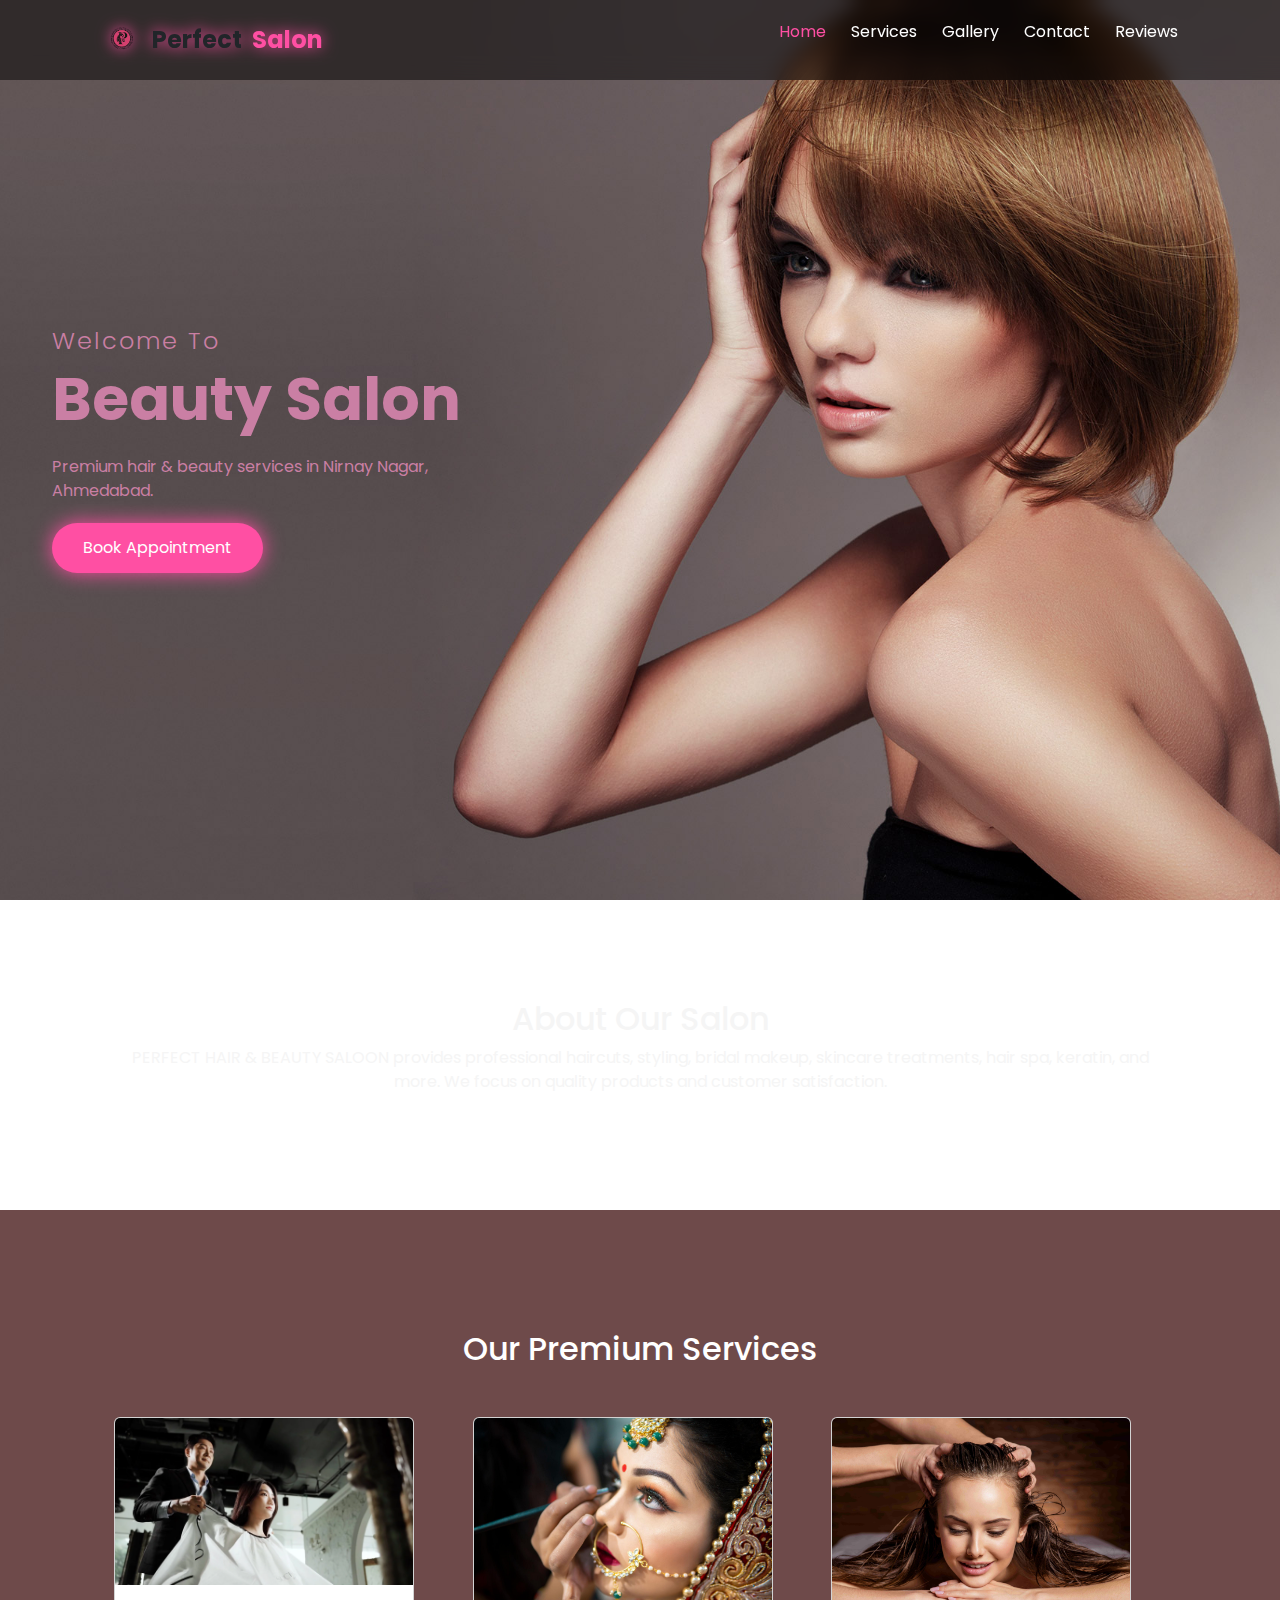
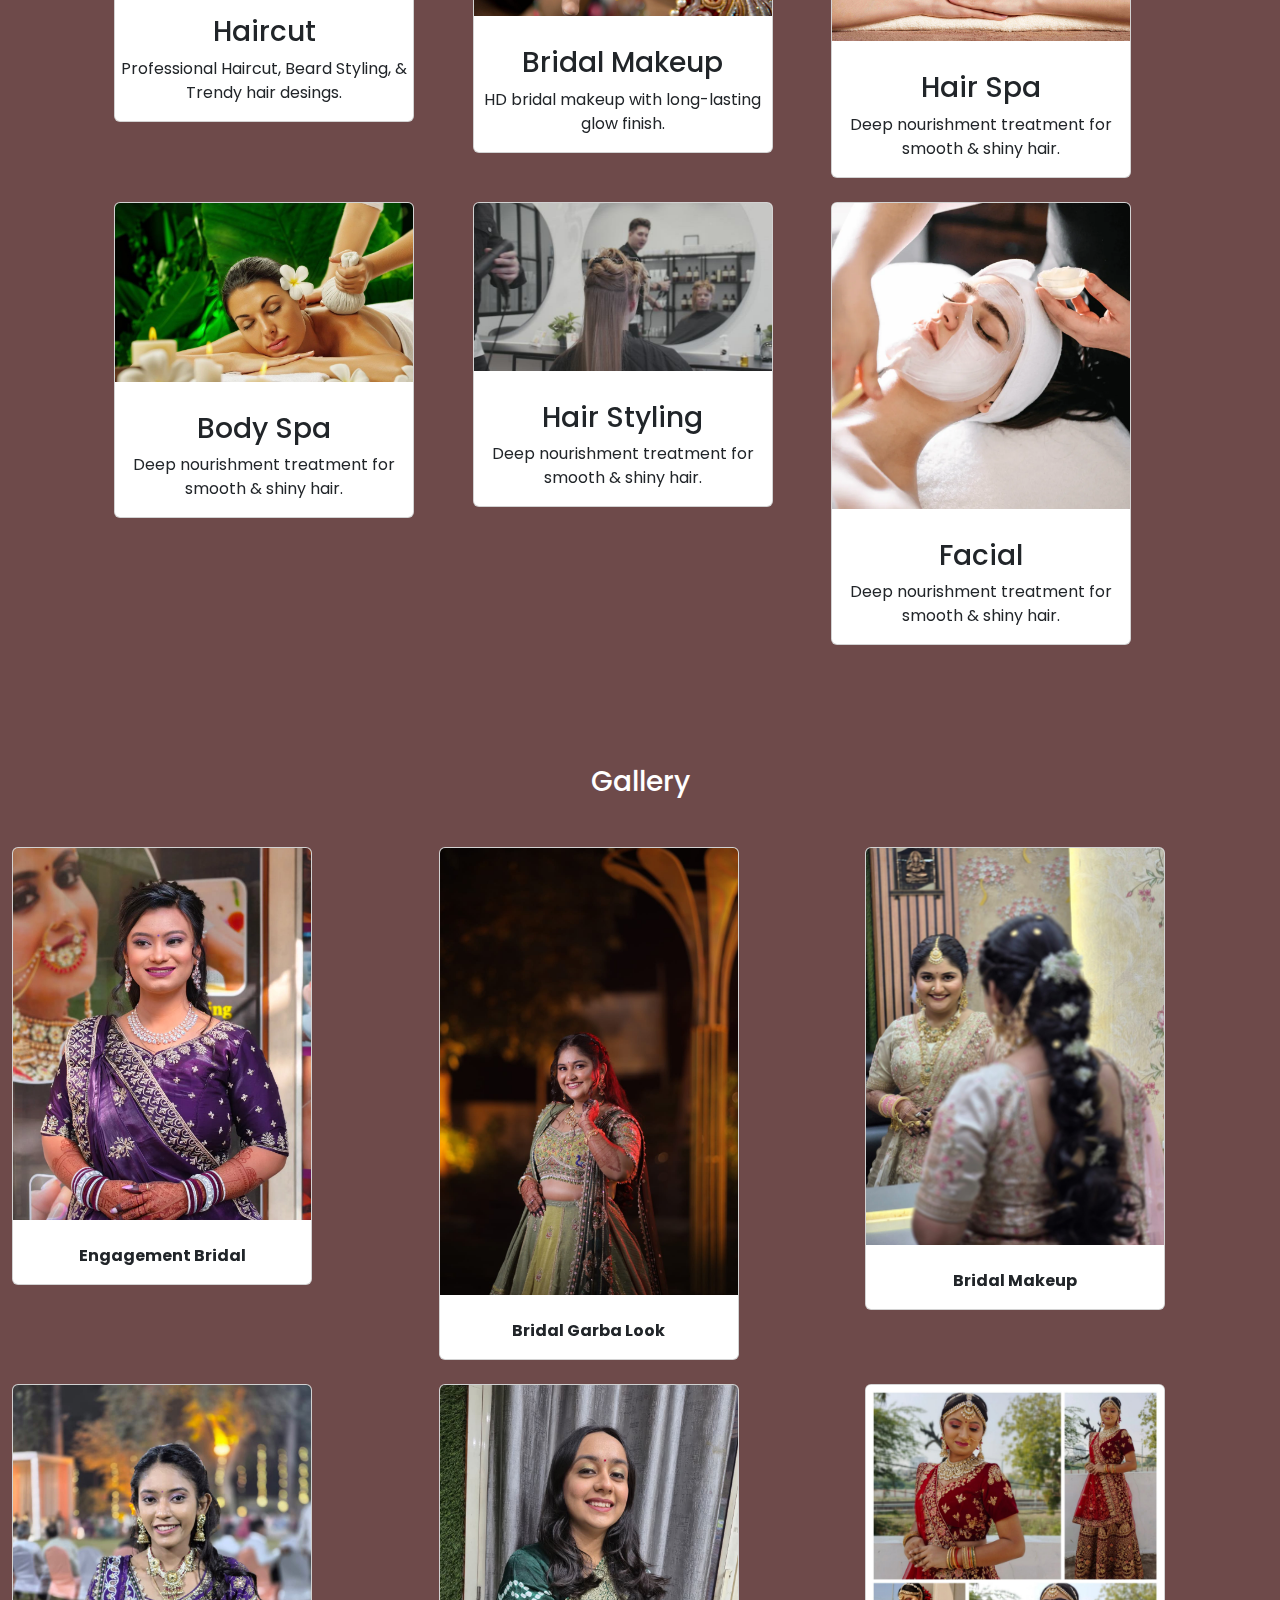
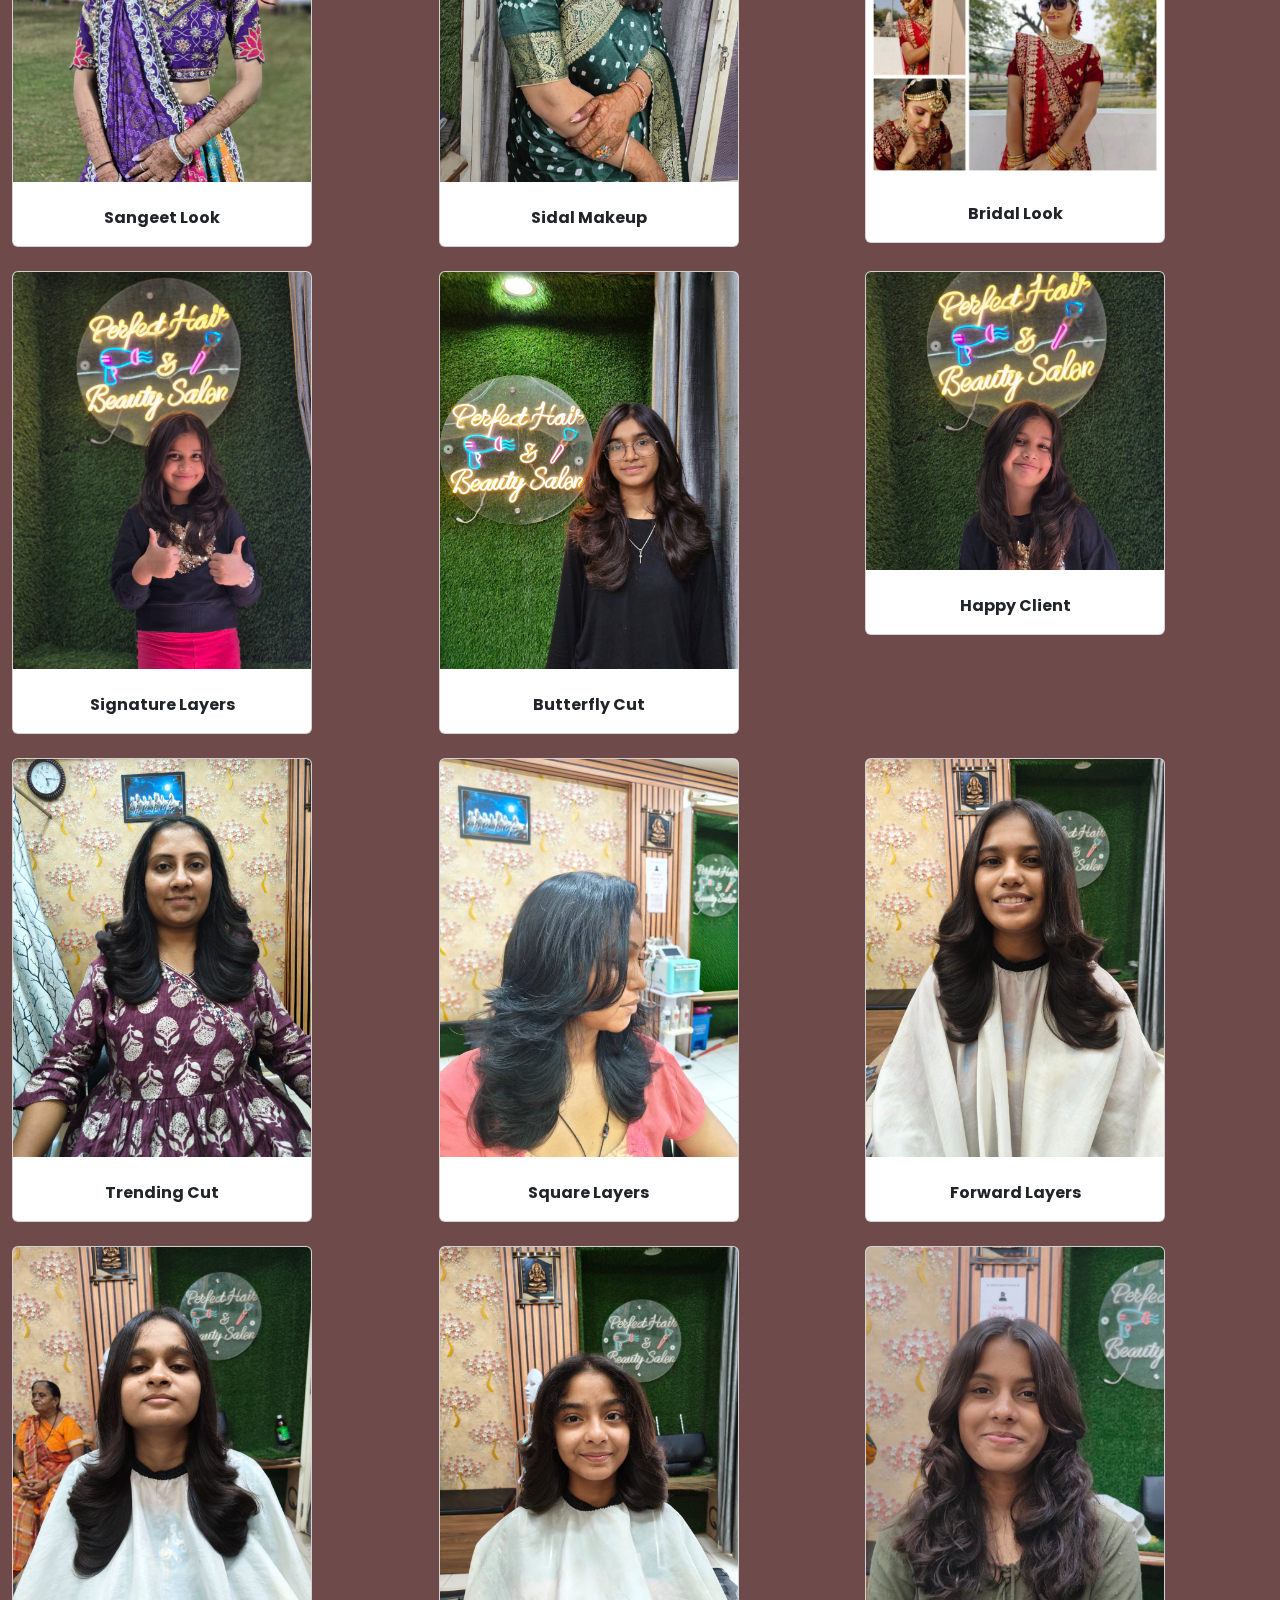
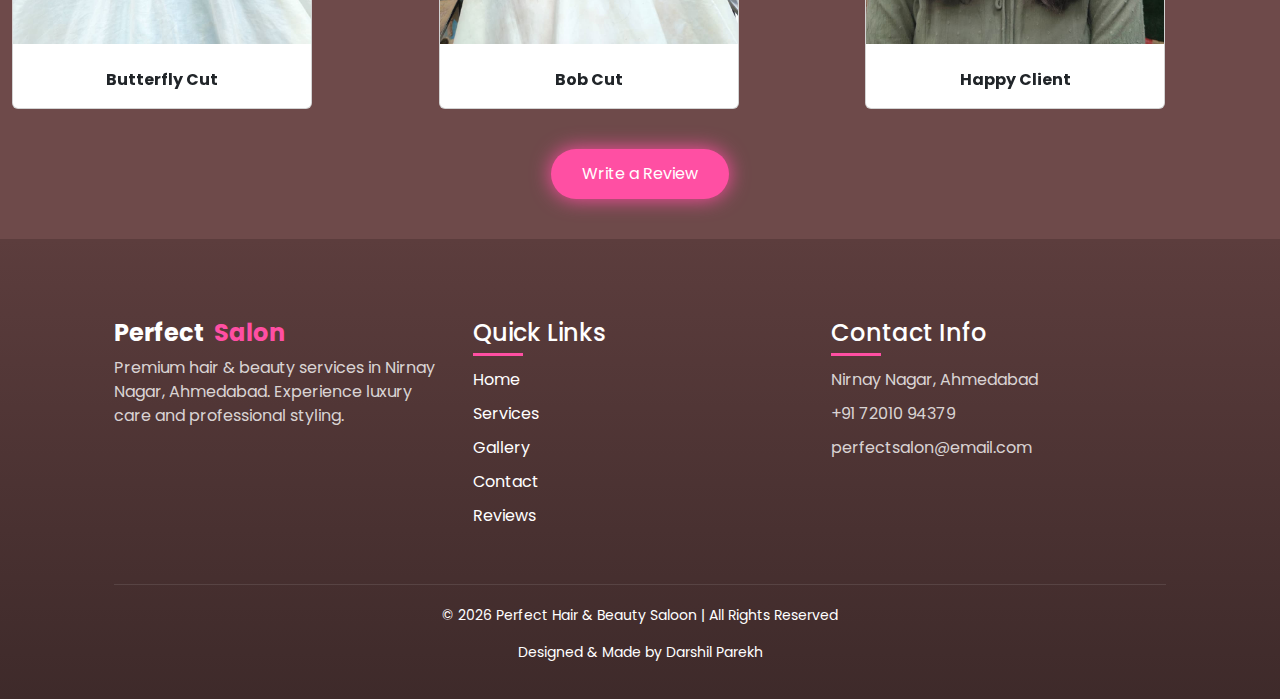
<file: index.html>
<!DOCTYPE html>
<html lang="en">

<head>
    <meta charset="UTF-8">
    <meta name="viewport" content="width=device-width, initial-scale=1.0">
    <title>Perfect Hair & Beauty Saloon</title>
    <link rel="stylesheet" href="style.css">
    <link href="https://fonts.googleapis.com/css2?family=Poppins:wght@300;400;600;700&display=swap" rel="stylesheet">
    <link href="https://cdn.jsdelivr.net/npm/bootstrap@5.3.3/dist/css/bootstrap.min.css" rel="stylesheet">
    <link rel="icon" type="image/png" href="images/logo2.png">
    <link href="appointment.html" rel="html">
    <link rel="stylesheet" href="https://cdnjs.cloudflare.com/ajax/libs/animate.css/4.1.1/animate.min.css"/>

</head>

<body>

    <header>
        <div class="logo">
            <img src="images/logo2.png" alt="Salon Logo">
            Perfect <span style="color:#ff4fa3;">Salon</span>
        </div>
        <nav>
            <ul>
                <li><a href="#home" class="active">Home</a></li>
                <li><a href="#services">Services</a></li>
                <li><a href="#gallery">Gallery</a></li>
                <li><a href="#contact">Contact</a></li>
                <li><a href="https://www.google.com/search?sca_esv=9be7d525e6d02ceb&sxsrf=ANbL-n5qIEbIbnt1b3
                    EoVIGYYv9tZZoGeg:1771160007547&si=AL3DRZEsmMGCryMMFSHJ3StBhOdZ2-6yYkXd_doETEE1OR-qOfKtyEgkh68wNf
                    q2A2ly3_b0ijB7l_KOvwXRqFgWTG2o_efVmvb3p51vqiYyGkg1gOJSVxn3GX8x-3BBYYmtYTLDpnKGo7gv_1AeHFyb6Syjicuuk
                    Q%3D%3D&q=PERFECT+HAIR+%26+BEAUTY+SALOON+Revi
                    ews&sa=X&ved=2ahUKEwiah9yYxduSAx
                    V-hq8BHcApLyYQ0bkNegQIHhAF&biw=1366&bih=633&dpr=1">Reviews</a></li>
            </ul>
        </nav>
    </header>

    <div class="main-container">
        <section id="home" class="hero main-container">
            <div class="container-fluid  ">
                <div class="row">
                    <div class="col-12">
                        <div class="hero-content animate__animated animate__bounceInDown ">
                            <h4>Welcome To</h4>
                            <h1>Beauty Salon</h1>
                            <p>Premium hair & beauty services in Nirnay Nagar, Ahmedabad.</p>
                            <a href="appointment.html" class="btn" style="background: #ff4fa3; ">Book Appointment</a>
                        </div>
                    </div>
                </div>
            </div>
        </section>
    </div>


    <section class="about">
        <div class="container-fluid">
            <div class="row">
                <div class="col">
                    <div class="animate__animated animate__bounceInRight animate__delay-2s">
                        <h2>About Our Salon</h2>
                    <p>
                        PERFECT HAIR & BEAUTY SALOON provides professional haircuts, styling,
                        bridal makeup, skincare treatments, hair spa, keratin, and more.
                        We focus on quality products and customer satisfaction.
                    </p>
                    </div>
                </div>
            </div>
        </div>
    </section>
    <section id="services" class="services">
        <div class="container-fluid">
            <h2 class="mb-5 text-white animate__animated animate__bounceInLeft animate__delay-3s">Our Premium Services</h2>
            <div class="row">
                <div class="col-lg-4 col-md-6 col-12">
                    <div class="card">
                        <img src="images/Haircut.webp">
                        <h3>Haircut</h3>
                        <p>Professional Haircut, Beard Styling, & Trendy hair desings. </p>
                    </div>
                </div>
                <div class="col-lg-4 col-md-6 col-12">
                    <div class="card">
                        <img src="images/bridal.jpg">
                        <h3>Bridal Makeup</h3>
                        <p>HD bridal makeup with long-lasting glow finish.</p>
                    </div>
                </div>
                <div class="col-lg-4 col-md-6 col-12">
                    <div class="card">
                        <img src="images/Hairspa.jpg">
                        <h3>Hair Spa</h3>
                        <p>Deep nourishment treatment for smooth & shiny hair.</p>
                    </div>
                </div>
            </div>
            <div class="row mt-4">
                <div class="col-lg-4 col-md-6 col-12">
                    <div class="card">
                        <img src="images/body spa.png">
                        <h3>Body Spa </h3>
                        <p>Deep nourishment treatment for smooth & shiny hair.</p>
                    </div>
                </div>
                <div class="col-lg-4 col-md-6 col-12">
                    <div class="card">
                        <img src="images/styling.jpg">
                        <h3>Hair Styling</h3>
                        <p>Deep nourishment treatment for smooth & shiny hair.</p>
                    </div>
                </div>
                <div class="col-lg-4 col-md-6 col-12">
                    <div class="card">
                        <img src="images/facial.webp">
                        <h3>Facial</h3>
                        <p>Deep nourishment treatment for smooth & shiny hair.</p>
                    </div>
                </div>
            </div>
        </div>
    </section>


    
    <section id="gallery" class="gallery">
        <h3 class="text-center text-white mb-5 animate__animated animate__bounceInDown animate__delay-4s">Gallery</h3>
        <div class="container-fluid">
            <div class="row mt-4">
                <div class="col-lg-4 col-md-6 col-12">
                    <div class="card">
                        <img src="images/174898.jpg">
                        <p class="text-center mt-4"><b>Engagement Bridal</b></p>
                    </div>
                </div>
                <div class="col-lg-4 col-md-6 col-12">
                    <div class="card">
                        <img src="images/Birdal garba.jpeg">
                        <p class="text-center mt-4"><b>Bridal Garba Look</b></p>
                    </div>
                </div>
                <div class="col-lg-4 col-md-6 col-12">
                    <div class="card">
                        <img src="images/Bridal makeup.jpeg">
                        <p class="text-center mt-4"><b>Bridal Makeup</b></p>
                    </div>
                </div>
            </div>
            <div class="row mt-4">
                <div class="col-lg-4 col-md-6 col-12">
                    <div class="card">
                        <img src="images/Sidal makeup (2).jpeg">
                        <p class="text-center mt-4"><b>Sangeet Look</b></p>
                    </div>
                </div>
                <div class="col-lg-4 col-md-6 col-12">
                    <div class="card">
                        <img src="images/Sidal Makeup.jpeg">
                        <p class="text-center mt-4"><b>Sidal Makeup </b></p>
                    </div>
                </div>
                <div class="col-lg-4 col-md-6 col-12">
                    <div class="card">
                        <img src="images/avani.jpg">
                        <p class="text-center mt-4"><b>Bridal Look</b></p>
                    </div>
                </div>
            </div>
            <div class="row mt-4">
                <div class="col-lg-4 col-md-6 col-12">
                    <div class="card">
                        <img src="images/Signature Layers.jpeg">
                        <p class="text-center mt-4"><b>Signature Layers</b></p>
                    </div>
                </div>
                <div class="col-lg-4 col-md-6 col-12">
                    <div class="card">
                        <img src="images/haircut1.jpeg">
                        <p class="text-center mt-4"><b>Butterfly Cut</b></p>
                    </div>
                </div>
                <div class="col-lg-4 col-md-6 col-12">
                    <div class="card">
                        <img src="images/haircut3.jpeg">
                        <p class="text-center mt-4"><b>Happy Client</b></p>
                    </div>
                </div>
            </div>
            <div class="row mt-4">
                <div class="col-lg-4 col-md-6 col-12">
                    <div class="card">
                        <img src="images/haircut2.jpeg">
                        <p class="text-center mt-4"><b>Trending Cut</b></p>
                    </div>
                </div>
                <div class="col-lg-4 col-md-6 col-12">
                    <div class="card">
                        <img src="images/haircut4.jpeg">
                        <p class="text-center mt-4"><b>Square Layers</b></p>
                    </div>
                </div>
                <div class="col-lg-4 col-md-6 col-12">
                    <div class="card">
                        <img src="images/haircut5.jpeg">
                        <p class="text-center mt-4"><b>Forward Layers</b></p>
                    </div>
                </div>
            </div>
            <div class="row mt-4">
                <div class="col-lg-4 col-md-6 col-12">
                    <div class="card">
                        <img src="images/haircut6.jpeg">
                        <p class="text-center mt-4"><b>Butterfly Cut</b></p>
                    </div>
                </div>
                <div class="col-lg-4 col-md-6 col-12">
                    <div class="card">
                        <img src="images/haircut7.jpeg">
                        <p class="text-center mt-4"><b>Bob Cut</b></p>
                    </div>
                </div>
                <div class="col-lg-4 col-md-6 col-12">
                    <div class="card">
                        <img src="images/haircut8.jpeg">
                        <p class="text-center mt-4"><b>Happy Client</b></p>
                    </div>
                </div>
            </div>

        </div>
    </section>
    <section id="reviews" class="reviews">
        <div class="container-fluid animate__animated animate__bounceInRight animate__delay-2s">
            <div class="row">
                <div class="col-12 text-center">
                    <a href="https://www.google.com/search?sca_esv=9be7d525e6d02ceb&sxsrf=ANbL-n6o52k5KvNn3efEpJbczAK_Y7oQuA:1771160004084&si=
                    AL3DRZEsmMGCryMMFSHJ3StBhOdZ2-6yYkXd_doETEE1OR-qOfKtyEgkh68wNfq2A2ly3_b0ijB7l_KOvwXRqFgWTG2
                    o_efVmvb3p51vqiYyGkg1gOJSVxn3GX8x-3BBYYmtYTLDpnKGo7gv_1AeHFyb6SyjicuukQ%3D%3D&q=PERFECT+HAIR+
                    %26+BEAUTY+SALOON+Reviews&sa=X&ved=2ahUKEwiQ2oiXxduSAxXDnK8BHVANPDgQ0bkNegQIHxAF&biw=1366&bih=633
                    &dpr=1" class="btn" style="background: #ff4fa3; ">Write a Review</a>
                </div>
            </div>
        </div>
    </section>
    <footer id="contact" class="footer">
    <div class="container-fluid">
        <div class="row">

            <!-- Column 1 -->
            <div class="col-md-4 footer-col">
                <h3 class="footer-logo">Perfect <span>Salon</span></h3>
                <p>
                    Premium hair & beauty services in Nirnay Nagar, Ahmedabad.
                    Experience luxury care and professional styling.
                </p>
            </div>

            <!-- Column 2 -->
            <div class="col-md-4 footer-col">
                <h4>Quick Links</h4>
                <ul>
                    <li><a href="#home">Home</a></li>
                    <li><a href="#services">Services</a></li>
                    <li><a href="#gallery">Gallery</a></li>
                    <li><a href="#contact">Contact</a></li>
                    <li><a href="https://www.google.com/search?sca_esv=9be7d525e6d02ceb&sxsrf=ANbL-n6o52k5KvNn3efEpJbczAK_Y7oQuA:1771160004084&si=AL3DRZEsmMGCryMMFSHJ3StBhOdZ2-6yYkXd_doETEE1OR-qOfKtyEgkh68wNfq2A2ly3_b0ijB7l_KOvwXRqFgWTG2o_efVmvb3p51vqiYyGkg1gOJSVxn3GX8x-3BBYYmtYTLDpnKGo7gv_1AeHFyb6SyjicuukQ%3D%3D&q=PERFECT+HAIR+%26+BEAUTY+SALOON+Reviews&sa=X&ved=2ahUKEwiQ2oiXxduSAxXDnK8BHVANPDgQ0bkNegQIHxAF&biw=1366&bih=633&dpr=1">Reviews</a></li>
                </ul>
            </div>

            <!-- Column 3 -->
            <div class="col-md-4 footer-col">
                <h4>Contact Info</h4>
                <p>Nirnay Nagar, Ahmedabad</p>
                <p>+91 72010 94379</p>
                <p>perfectsalon@email.com</p>
            </div>

        </div>

        <div class="footer-bottom">
            <p>© 2026 Perfect Hair & Beauty Saloon | All Rights Reserved</p>
            <P>Designed & Made by Darshil Parekh </P>
        </div>
    </div>
</footer>


</body>

</html>
</file>
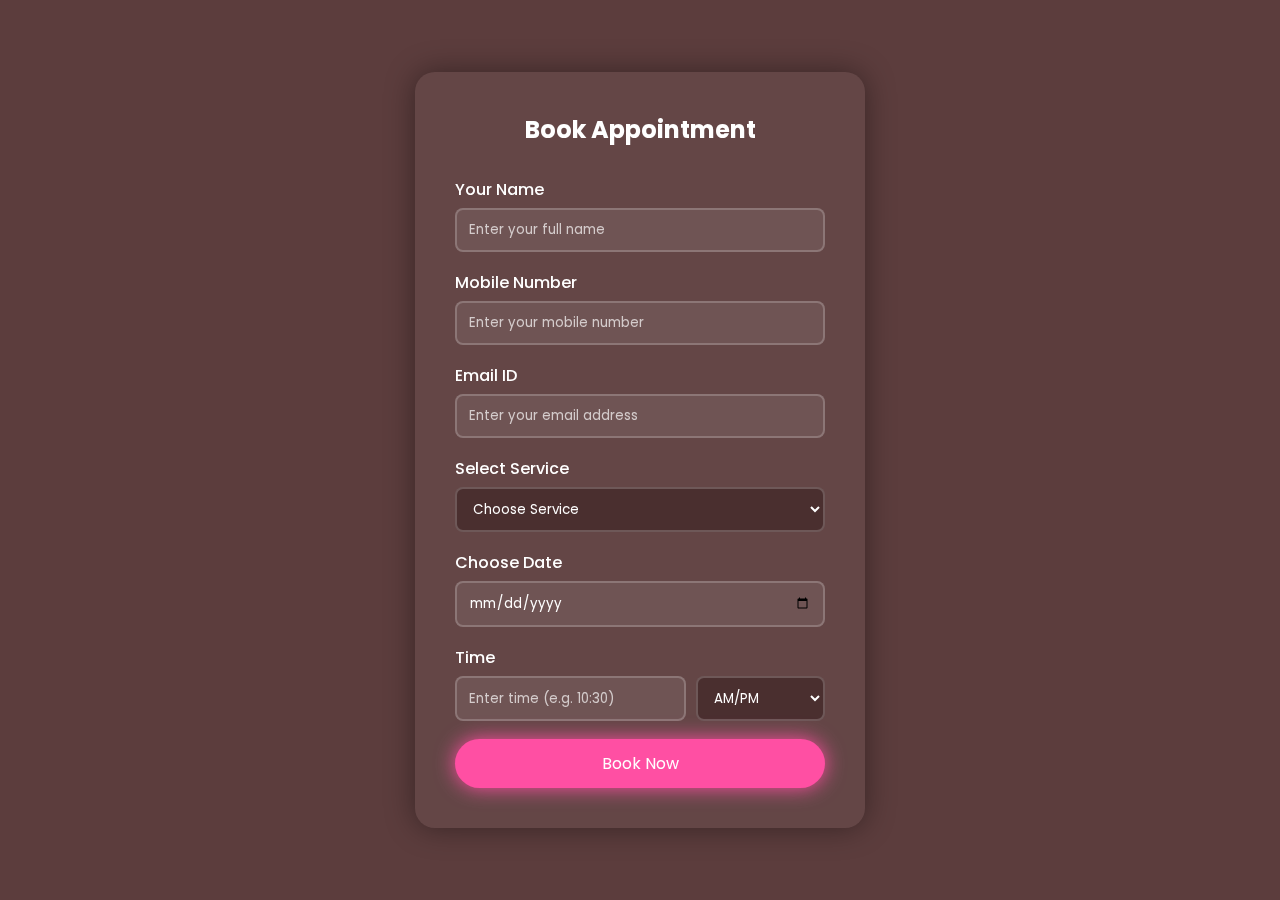
<file: appointment.html>
<!DOCTYPE html>
<html lang="en">
<head>
    <meta charset="UTF-8">
    <title>Book Appointment | Perfect Salon</title>
    <meta name="viewport" content="width=device-width, initial-scale=1.0">

    <!-- Google Font -->
    <link href="https://fonts.googleapis.com/css2?family=Poppins:wght@300;400;600;700&display=swap" rel="stylesheet">

   
</head>

<body>

<div class="form-container">
    <h2>Book Appointment</h2>

    <form>

        <div class="form-group">
            <label>Your Name</label>
            <input type="text" placeholder="Enter your full name" required>
        </div>

        <div class="form-group">
            <label>Mobile Number</label>
            <input type="tel" placeholder="Enter your mobile number" required>
        </div>

        <div class="form-group">
            <label>Email ID</label>
            <input type="email" placeholder="Enter your email address" required>
        </div>

        <div class="form-group">
            <label>Select Service</label>
            <select required>
                <option value="">Choose Service</option>
                <option>Haircut</option>
                <option>Bridal Makeup</option>
                <option>Hair Spa</option>
                <option>Facial</option>
                <option>Body Spa</option>
            </select>
        </div>

        <div class="form-group">
            <label>Choose Date</label>
            <input type="date" required>
        </div>

        <div class="form-group">
            <label>Time</label>
            <div class="time-row">
                <input type="text" placeholder="Enter time (e.g. 10:30)" required>
                <select required>
                    <option value="">AM/PM</option>
                    <option>AM</option>
                    <option>PM</option>
                </select>
            </div>
        </div>

        <button type="submit" class="submit-btn">Book Now</button>

    </form>
</div>
 <style>
        *{
            margin:0;
            padding:0;
            box-sizing:border-box;
            font-family:'Poppins',sans-serif;
        }

        body{
            background:#5c3d3d;
            display:flex;
            justify-content:center;
            align-items:center;
            min-height:100vh;
            padding:40px 15px;
        }

        .form-container{
            background:rgba(255,255,255,0.05);
            backdrop-filter:blur(15px);
            padding:40px;
            border-radius:20px;
            width:100%;
            max-width:450px;
            box-shadow:0 0 30px rgba(0,0,0,0.4);
            color:white;
        }

        .form-container h2{
            text-align:center;
            margin-bottom:30px;
            font-weight:700;
        }

        .form-group{
            margin-bottom:18px;
        }

        .form-group label{
            display:block;
            margin-bottom:6px;
            font-weight:500;
        }

        .form-group input,
        .form-group select{
            width:100%;
            padding:10px 12px;
            border-radius:8px;
            border:2px solid rgba(255,255,255,0.2);
            outline:none;
            background:rgba(255,255,255,0.08);
            color:white;
            transition:0.3s ease;
        }

        .form-group input::placeholder{
            color:rgba(255,255,255,0.7);
        }

        .form-group select{
            background-color:#4a2f2f;
            color:white;
        }

        .form-group select option{
            background:#4a2f2f;
            color:white;
        }

        .form-group input:focus,
        .form-group select:focus{
            border:2px solid #ff4fa3;
            box-shadow:0 0 15px #ff4fa3;
            background:rgba(255,255,255,0.15);
        }

        /* Time row layout */
        .time-row{
            display:flex;
            gap:10px;
        }

        .time-row input{
            flex:2;
        }

        .time-row select{
            flex:1;
        }
        .submit-btn{
            width:100%;
            padding:12px;
            border:none;
            border-radius:30px;
            background:#ff4fa3;
            color:white;
            font-size:16px;
            cursor:pointer;
            transition:0.4s;
            box-shadow:0 0 20px #ff4fa3;
        }

        .submit-btn:hover{
            transform:scale(1.05);
            box-shadow:0 0 30px #ff4fa3;
        }
        @media(max-width:480px){
            .form-container{
                padding:30px 20px;
            }

            .time-row{
                flex-direction:column;
            }
        }

    </style>
</body>
</html>
</file>
<file: style.css>
* {
    margin: 0;
    padding: 0;
    box-sizing: border-box;
    font-family: 'Poppins', sans-serif;
}

body {
    background-color: #8f6464;
    color: white;
    overflow-x: hidden;
}

/* HEADER */
header {
    display: flex;
    justify-content: space-between;
    align-items: center;
    padding: 20px 8%;
    position: fixed;
    width: 100%;
    backdrop-filter: blur(10px);
    background: rgba(0,0,0,0.5);
    z-index: 1000;
}

.logo {
    font-size: 24px;
    font-weight: 700;
    filter: drop-shadow(0 0 08px #ff4fa3);
}

.logo span {
    color: #ff4fa3;
}
.logo img:hover{
    filter: drop-shadow(0 0 8px #ff4fa3);
    transition: 0.3s;
}

nav ul {
    list-style: none;
    display: flex;
    gap: 25px;
}

nav a {
    text-decoration: none;
    color: white;
    transition: 0.3s;
}

nav a:hover,
nav a.active {
    color: #ff4fa3;
}
.logo {
    display: flex;
    align-items: center;
    gap: 10px;
    font-size: 24px;
    font-weight: 700;
}

.logo img {
    width: 40px;
    height: 40px;
    object-fit: contain;
}

.logo span {
    color: white;
}

.logo span span {
    color: #ff4fa3;
}

/* HERO SECTION */

.hero .main-container{
    background-color: #0000006e !important;
    
}

.container-fluid{
    /* background-color: #0000006e; */
}

.hero {
    height: 100vh;
    width: 100%;
    color: #ca7fa4;
    background-image: url(images/120690103.jpg);
    background-position: center;
    background-repeat: no-repeat;
    background-size: cover;
    display: flex;
    align-items: center;
    
    
    
}

.hero-content{
    margin-left: 40px;
    

}

.hero-content h1 {
    font-size: 60px;
    font-weight: 700;
}

.hero-content h4 {
    font-weight: 300;
    letter-spacing: 2px;
}

.hero-content p {
    margin: 20px 0;
    max-width: 400px;
}

.hero-content .btn {
    display: inline-block;
    padding: 12px 30px;
    background: #ff4fa3;
    border-radius: 30px;
    color: white;
    text-decoration: none;
    transition: 0.4s;
    box-shadow: 0 0 20px #ff4fa3;
}

.hero-content .btn:hover {
    transform: scale(1.1);
    text-decoration-color: antiquewhite;
    box-shadow: 0 0 30px #ff4fa3;
    color: white;
}


.about {
    padding: 100px 8%;
    text-align: center;
}
.services {
    padding: 120px 8%;
    text-align: center;
}

.service-container {
    display: flex;
    gap: 30px;
    justify-content: center;
    flex-wrap: wrap;
}

.card {
    background: rgba(255,255,255,0.05);
    backdrop-filter: blur(15px);
    border-radius: 20px;
    overflow: hidden;
    width: 300px;
    transition: 0.5s;
    border: 1px solid black
}
.card h3{
    margin-top: 30px;
}
.card img {
    width: 100%;
    transition: 0.5s;
}

.card:hover img {
    transform: scale(1.1);
}

.card:hover {
    transform: translateY(-10px);
    box-shadow: 0 0 25px #ff4fa3;
    color: whitesmoke;
    background-color: black;
}

.about{
    background-image: url(images/about.png);
    color: whitesmoke;
    position: relative;
    
    background-position: center;
    background-repeat: no-repeat;
    background-attachment: fixed;
    background-size: cover;
    display: flex;
    align-items: center;
}

.services {
    background-color:#6e4a4a ; 

    text-align: center;
}

.gallery {
    background: #6e4a4a;  
    text-align: center;
}

.reviews{
    background-color:#6e4a4a ;
    text-align: center;
    padding: 40px;
}
.reviews .btn {
    display: inline-block;
    padding: 12px 30px;
    background: #ff4fa3;
    border-radius: 30px;
    color: white;
    text-decoration: none;
    transition: 0.4s;
    box-shadow: 0 0 20px #ff4fa3;
}

.reviews .btn:hover {
    transform: scale(1.1);
    text-decoration-color: antiquewhite;
    box-shadow: 0 0 30px #ff4fa3;
    color: white;
}
.footer {
    background: linear-gradient(
        to top,
        #3e2a2a,
        #5c3d3d
    );
    padding: 80px 8% 20px;
    color: white;
}

.footer-logo {
    font-size: 24px;
    font-weight: 700;
}

.footer-logo span {
    color: #ff4fa3;
}

.footer-col h4 {
    margin-bottom: 20px;
    position: relative;
}


.footer-col h4::after {
    content: "";
    width: 50px;
    height: 3px;
    background: #ff4fa3;
    position: absolute;
    left: 0;
    bottom: -8px;
    transition: 0.4s;
}

.footer-col h4:hover::after {
    width: 80px;
}

.footer-col ul {
    list-style: none;
    padding: 0;
}

.footer-col ul li {
    margin-bottom: 10px;
}

.footer-col ul li a {
    text-decoration: none;
    color: white;
    transition: 0.3s;
}


.footer-col ul li a:hover {
    color: #ff4fa3;
    padding-left: 8px;
}

.footer-col p {
    margin-bottom: 10px;
    color: rgba(255,255,255,0.8);
}

.footer-bottom {
    text-align: center;
    margin-top: 40px;
    padding-top: 20px;
    border-top: 1px solid rgba(255,255,255,0.1);
    font-size: 14px;
}
.footer-logo {
    display: flex;
    align-items: center;
    gap: 10px;
    font-size: 24px;
    font-weight: 700;
}

.footer-logo img {
    width: 35px;
    height: 35px;
    object-fit: contain;
}
</file>
